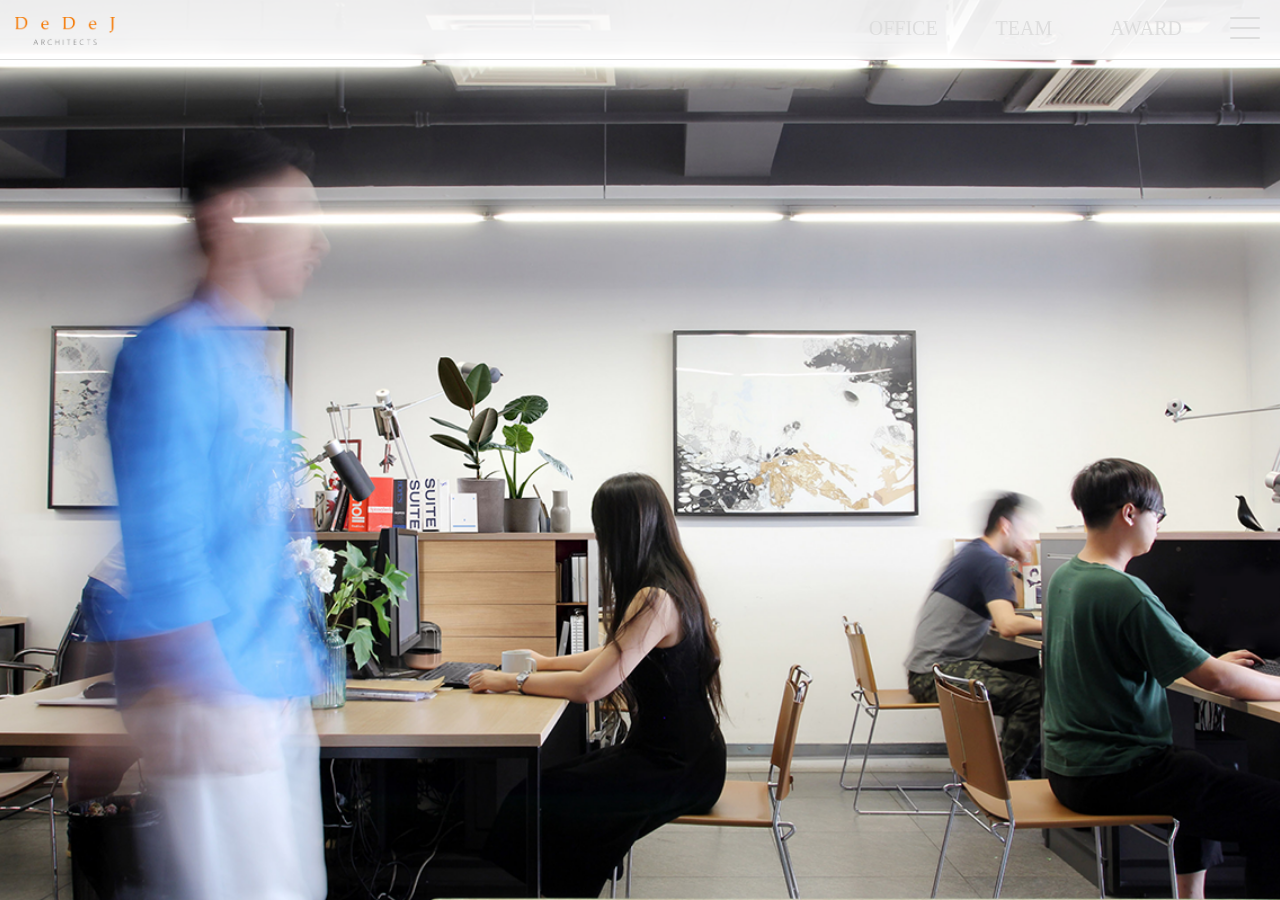
<file: html/character/html/character.html>
<!DOCTYPE html>
<html>
	<head>
		<title>DeDeJ architects</title>
		<meta charset="UTF-8">
		<meta http-equiv="X-UA-Compatible" content="text/html; charset=utf-8">
		<meta name="description" content="规划,景观,建筑设计" />
  		<meta name="keywords" content="美国DeDe,规划,景观,建筑设代码" />
  		<meta name="viewport" content="width=device-width, initial-scale=1">
  		<meta name="renderer" content="webkit">
  		<meta http-equiv="Cache-Control" content="no-siteapp" />
  		<meta name="apple-mobile-web-app-title" content="dedej" />
		<link rel="stylesheet" href="../css/bootstrap.min.css">
    	<link rel="stylesheet" href="../css/animate.css">
    	<link rel="stylesheet" href="../css/index.css"/>
    	<link rel="stylesheet" href="../css/swiper.min.css"/>
    	<link rel="stylesheet" href="../css/lightbox.min.css"/>
    	<style type="text/css">
    		.banner_slide {
				position: relative;
			}
    		.banner_slide .banner-pagination {
				height: 16px;
			    overflow: hidden;
			    position: absolute;
			    left: 15px;
			    bottom: 3%;
			    z-index: 1;
			}
			.swiper-pagination-bullet {
			    cursor: pointer;
			    width: 3em;
			    height: 2px;
			    background: #d2d3d0;
			    opacity: 1;
			    filter: alpha(opacity=100);
			    float: left;
			    margin: 0 .5em;
			    border-radius: 1px;
			}
			.swiper-pagination-bullet-active {
				background: #f57800;
			}

    	</style>
	</head>
	<body class="bg-box">
		<!--navigation-->
		<div class="navigationbar navbar-fixed-top white" id="navBar" style="    background: transparent;">
			<div class="container-fluid">
				<div class="row">
	                <div class="col-md-12 character-hover">
	                	<a href="../../../index.html" class="logo pull-left" style="width:100px;padding-top:17px;margin-top:0"><img src="../images/logo.png" class="img-responsive" style="width:auto;height:auto"/></a>
		                <ul class="navbar-nav navbar-right">
	                		<li><a href="#office" target="_self">OFFICE</a></li>
	                		<li><a href="#team" >TEAM</a></li>
	                		<li><a href="#awards" >AWARD</a></li>
	                		<li><a id="nav-toggle" class="nav_slide_button pull-right" href="#"><span></span></a></li>
		                </ul>  
	                </div>
				</div>
           	</div>
           	<div class="row">
              	<nav class="pull" style="display: none;">
	           		<ul class="nav nav-pills">
		              	<li><a href="../../search.html" class="glyphicon glyphicon-search"></a></li>
		              	<li role="presentation"><a href="../../project.html">项目</a></li>
		              	<li role="presentation"><a href="../../concept.html">概念</a></li>
		              	<li role="presentation"><a href=".././news.html">行动</a></li>
		              	<!-- <li role="presentation"><a href="character.html">关于</a></li> -->
		              	<li role="presentation"><a href="../../contact.html">联系</a></li>
		              	<li role="presentation"><a href="#">EN</a></li>
		            </ul>
		        </nav>
           	</div>	 	
		</div>
		<!--swiper-->
		<div class="swiper-container swiper_wrap">
	        <div class="swiper-wrapper">
	            <div class="swiper-slide"></div>
	            <div class="swiper-slide office" id="office">
	            	<div class="wrapper">
	            		<div class="container-fluid none">
							<div class="row">
								<div class="col-xs-6 pull-right h50 none swiper-container banner_slide" style="width: 50%;visibility:hidden;">
									<div class="swiper-wrapper">
					                    <div class="swiper-slide">
					                    	<img src="../images/character2.png" class="img-responsive"/>
					                    </div>
					                    <div class="swiper-slide">
					                    	<img src="../images/character2.png" class="img-responsive"/>
					                    </div>
					                    <div class="swiper-slide">
					                    	<img src="../images/character2.png" class="img-responsive"/>
					                    </div>
					                    <div class="swiper-slide">
					                    	<img src="../images/character2.png" class="img-responsive"/>
					                    </div>
									</div>
									<!--<div class="swiper-button-prev banner-left"></div>
									<div class="swiper-button-next banner-right"></div>-->
					                <div class="swiper-pagination banner-pagination"></div>
								</div>	
							</div>
							<div class="row">
								<div class="col-xs-6 pull-left h50 none text" style="background:rgba(255,255,255,0.9);padding: 30px;">
									<h2 style="padding: 0 0 20px 0;">DeDeJ Architects</h2>
									<p>We developed a website with lots of animations and all Olympic sports for project for ZH OURO. The spread of this digital product is to present the medals of the winning countries and a comparison with Brazil, the host country of the Olympic Games Rio 2016.</p>
									<p>Sonder 6 is an endless runner game with engaging visuals & immersive music. The goal of the game is simple: Tap to Rotate and Hold to Speed Up in order to go through as many gates as possible. Beat your friends’ scores and show them who the best player is. How far will You go?</p>
								</div>
							</div>
						</div>
	            	</div>
	            </div>
	            <div class="swiper-slide team" id="team">
	            	<div class="wrapper">
	            		<div class="item2">
							<div class="container-fluid none">
								<div class="col-xs-6 pull-right none" data-scroll-reveal="wait 0.2s, then enter right and move 40px over 2s">
									<div class="text" id="people-text">
										<!--定位一个关闭按钮-->
										<span id="del"></span>
										<h3>Architects</h3>
										<h2>Wu Moumou</h2>
										<ul>
											<li>Wu Moumou</li>
											<li>Beijing. CHINA</li>
											<li></li>
											<li>2016</li>
											<li>CHINA Beijing Chaowai SOHO</li>
											<li>project project project project project</li>
											<li>2016 CHINA Beijing Chaowai SOHO</li>
										</ul>
									</div>
								</div>
								
								<div class="col-xs-6 pull-left none" id="people">
									<ul>
										<li data-id='1' data-scroll-reveal="wait 0.9s, then enter left and move 40px over 2s"><img src="../images/people_01.png" class="img-responsive"/></li>
										<li data-id='1' data-scroll-reveal="wait 0.8s, then enter left and move 40px over 2s"><img src="../images/people_02.png" class="img-responsive"/></li>
										<li data-id='1' data-scroll-reveal="wait 0.7s, then enter left and move 40px over 2s"><img src="../images/people_03.png" class="img-responsive"/></li>
										<li data-id='1' data-scroll-reveal="wait 0.6s, then enter left and move 40px over 2s"><img src="../images/people_04.png" class="img-responsive"/></li>
										<li style="background:#ccc;" data-scroll-reveal="wait 0.5s, then enter left and move 40px over 2s"></li>
										<li data-id='2' data-scroll-reveal="wait 0.4s, then enter left and move 40px over 2s"><img src="../images/people_06.png" class="img-responsive"/></li>
										<li data-id='2' data-scroll-reveal="wait 0.3s, then enter left and move 40px over 2s"><img src="../images/people_07.png" class="img-responsive"/></li>
										<li data-id='2' data-scroll-reveal="wait 0.2s, then enter left and move 40px over 2s"><img src="../images/people_08.png" class="img-responsive"/></li>
										<li class="last" data-scroll-reveal="wait 0.1s, then enter left and move 40px over 2s"><img src="../images/people_09.png" class="img-responsive"/></li>
									</ul>
									<div id="show"></div>
								</div>
							</div>
						</div>
	            	</div>
	            </div>
	            <div class="swiper-slide awards" id="awards">
	            	<div class="wrapper">
	            		<div class="container-fluid none">
	            			<div class="row">
	            				<div class="col-xs-12 h50" style="background: #fff;padding-top:55px;">
	            					<h3 style="padding-left: 15px;"></h3>
		            				<table border="0" cellspacing="0" cellpadding="0" >
										<thead data-scroll-reveal="wait 0.2s, then enter bottom and move 20px over 2s">
											<tr>
												<th>YEAR</th>
												<th>Projects</th>
												<th>AWARD TITLE</th>
											</tr>
										</thead>
										<tbody>
											<tr data-scroll-reveal="wait 0.2s, then enter bottom and move 20px over 2s">
												<td>2016</td>
												<td>Beijing Capital International Airport Terminal Three former Landscape and Urban Planning</td>
												<td>Design Excellence Award</td>
											</tr>
											<tr data-scroll-reveal="wait 0.2s, then enter bottom and move 20px over 2s">
												<td>2016</td>
												<td>Beijing Capital International Airport Terminal Three former Landscape and Urban Planning</td>
												<td>Design Excellence Award</td>
											</tr>
											<tr data-scroll-reveal="wait 0.2s, then enter bottom and move 20px over 2s">
												<td>2016</td>
												<td>Beijing Capital International Airport Terminal Three former Landscape and Urban Planning</td>
												<td>Design Excellence Award</td>
											</tr>
											<tr data-scroll-reveal="wait 0.2s, then enter bottom and move 20px over 2s">
												<td>2016</td>
												<td>Beijing Capital International Airport Terminal Three former Landscape and Urban Planning</td>
												<td>Design Excellence Award</td>
											</tr>
											<tr data-scroll-reveal="wait 0.2s, then enter bottom and move 20px over 2s">
												<td>2016</td>
												<td>Beijing Capital International Airport Terminal Three former Landscape and Urban Planning</td>
												<td>Design Excellence Award</td>
											</tr>
											<tr></tr>
										</tbody>
									</table>
									<div class="team-down" style="bottom:6%">
					                    <a href="#concept" title="Go down" class="down">
					                    	<i class="fa fa-angle-down"></i>
					                    </a>
					                    <img src="../../../images/icon/slidedown.svg" alt="" style="width:20px;height:20px;">
						           	</div>
		            			</div>
	            			</div>
	            			<div class="row">
	            				<div class="col-xs-12">
	            					<footer>
		            					<div class="addres-wrap">
											<div class="logo w25" data-scroll-reveal="wait 0.4s, then enter left and move 40px over 2s">
												<img src="../images/logo.png"/>
											</div>
											<div class="addres w25" data-scroll-reveal="wait 0.3s, then enter left and move 40px over 2s">
								    			<h3>Address</h3>
								    			<p>1608 Tower B, SOHO Shangd North Tower, No.8 Dongdaqi Road, Chaoyang District, Beijing, CHINA</p>
								    		</div>
								    		<div class="contact w25" data-scroll-reveal="wait 0.2s, then enter left and move 40px over 2s">
								    			<h3>Contact</h3>
								    			<ul>
								    				<li>T    +86 10 5900 5237</li>
								    				<li>F    +86 10 5900 5136</li>
								    				<li>E    dedej@vip.sina.com</li>
								    			</ul>
								    		</div>
								    		<div class="share w25" data-scroll-reveal="wait 0.1s, then enter left and move 40px over 2s">
								    			<h3>Share</h3>
								    			<ul>
								    				<li class="o"></li>
								    				<li class="f"></li>
								    				<li class="wx"></li>
								    				<li class="xl"></li>
								    				<li class="mail"></li>
								    			</ul>
								    		</div>
										</div>
										<div class="copyright">
											Copyright © DeDeJ Architects
										</div>
		            				</footer>
	            				</div>
	            			</div>
	            		</div>
	            	</div>
	            </div>
	        </div>
	    </div>
	
		
		<script src="../js/jquery-1.11.0.js"></script>
	    <script src="../js/wow.min.js"></script>
	    <script src="../js/lightbox.min.js"></script>
	    <script src="../js/jquery.nicescroll.min.js"></script>
	    <script src="../js/swiper.jquery.min.js"></script>
	    <script src="../js/index.js"></script>
	    <script type="text/javascript">

			if( $(window).width()<640 ){
				$('.banner .pull-right img').attr('src','../images/m-character2.png');
			}else{
				$('#people img').click(function(){
					$('#show').show(500).html($(this).parent().html());
					$('#people-text').show(500);
					if( $(this).parent().attr('data-id') == 1){
						$('#show').css({
							'left':0,
							'bottom':0,
							'right':'',
							'top':''
						})
					}else{
						$('#show').css({
							'right':0,
							'top':0,
							'left':'',
							'bottom':''
						})
					}
				});
			}
			$('#del').click(function(){
				$('#people-text').hide(500);
				$('#show').hide(500);
			})
			
			
			
			
			
		</script>
	</body>
</html>
</file>
<file: html/character/css/index.css>
@font-face {
	font-family: 'GothamBook', 'SourceHanSansCN-Normal';
	src: url('../fonts/GothamBook.otf') format('otf');
	src: url('../fonts/SourceHanSansCN-Normal.otf') format('otf');
	font-weight: normal;
}

@font-face {font-family: "iconfont";
  src: url('../fonts/iconfont.eot?t=1479093600906'); /* IE9*/
  src: url('../fonts/iconfont.eot?t=1479093600906#iefix') format('embedded-opentype'), /* IE6-IE8 */
  url('../fonts/iconfont.woff?t=1479093600906') format('woff'), /* chrome, firefox */
  url('../fonts/iconfont.ttf?t=1479093600906') format('truetype'), /* chrome, firefox, opera, Safari, Android, iOS 4.2+*/
  url('../fonts/iconfont.svg?t=1479093600906#iconfont') format('svg'); /* iOS 4.1- */
}

.iconfont {
  font-family:"iconfont" !important;
  font-size:16px;
  font-style:normal;
  -webkit-font-smoothing: antialiased;
  -webkit-text-stroke-width: 0.2px;
  -moz-osx-font-smoothing: grayscale;
}

.icon-instagram:before { content: "\e606"; }

.icon-facebook2:before { content: "\e607"; }

.icon-facebook:before { content: "\e608"; }

.icon-dedej:before { content: "\e609"; }

.icon-caidan:before { content: "\e60a"; }

.icon-cuowu:before { content: "\e60b"; }

.icon-fenxiang:before { content: "\e60c"; }

.icon-fangda:before { content: "\e60d"; }

.icon-goumai:before { content: "\e60e"; }

.icon-jingdong:before { content: "\e60f"; }

.icon-liuyan:before { content: "\e610"; }

.icon-lunbomaodian:before { content: "\e611"; }

.icon-shangchuan:before { content: "\e612"; }

.icon-sousuo:before { content: "\e613"; }

.icon-taobao:before { content: "\e614"; }

.icon-tianmao:before { content: "\e615"; }

.icon-weibo2:before { content: "\e616"; }

.icon-weibo:before { content: "\e617"; }

.icon-weixin:before { content: "\e618"; }

.icon-weixin2:before { content: "\e619"; }

.icon-xiahua:before { content: "\e61a"; }

.icon-yamaxun:before { content: "\e61b"; }

.icon-you:before { content: "\e61c"; }

.icon-youxiang:before { content: "\e61d"; }

.icon-yingwen:before { content: "\e61e"; }

.icon-zuo:before { content: "\e61f"; }

.icon-zhongwen:before { content: "\e620"; }


html,
body {
	font-family: 'GothamBook', 'SourceHanSansCN-Normal';
	overflow-x: hidden;
	position: relative;
	height: 100%;
}
.swiper-container {
    width: 100%;
    height: 100%;
}
ol, ul {
    margin: 0;
    padding: 0;
    list-style: none;
}
.img-responsive {
	width: 100%;
	height: 100%;
}
.none {
	padding: 0;
}
.h30 {
	height: 30vh;
}
.h50 {
	height: 50vh;
}
.h100 {
	height: 100vh;
}
.h70 {
	height: 70vh;
}
.border {
	border-right: 1px solid #fff;
}
.wrapper {
	/*padding-top: 60px;*/
}
p {
	word-wrap: break-word;
	word-break: break-all;
}
.bgBox {
	width: 100%;
	background-repeat: no-repeat;
    background-position: left top;
    background-size:cover;
}
.newThirdTop {
	background: url(../images/third-top.png);
	width: 100%;
	background-repeat: no-repeat;
    background-position: left top;
    background-size:cover;
}
.newThirdmini {
	background: url(../images/mini.png);
	width: 100%;
	background-repeat: no-repeat;
    background-position: left top;
    background-size:cover;
}
.newThirdleft {
	background: url(../images/left1_01.png);
	width: 100%;
	background-repeat: no-repeat;
    background-position: left top;
    background-size:cover;
}
.newThirdright {
	background: url(../images/thirdright.png);
	width: 100%;
	background-repeat: no-repeat;
    background-position: left top;
    background-size:cover;
}
a {
	color: #ddd;
	text-decoration: none;
}
a:hover, a:focus {
    color: #f57800;
    text-decoration: none;
}

/*navigation*/
.navigationbar {
	background: transparent;
	border-bottom: 1px solid #ddd;
	height: 60px;
}
.white {
	background: #fff;
}
.modified {
	background: #000;
	transition: all 1s;
}
.navigationbar.active{
    background:#fff
    transition: all 1s;
}
.logo {
	width: 170px;
    height: 40px;
    margin-top: 10px;
    margin-bottom: 10px;
}
#nav-toggle {
	cursor: pointer;
	padding: 10px 35px 16px 0px;
	position: absolute;
	right: 15px;
	top: 17px;
	bottom: 17px;
}
#nav-toggle span,
#nav-toggle span:before,
#nav-toggle span:after {
	cursor: pointer;
	border-radius: 1px;
	-moz-border-radius: 1px;
	-webkit-border-radius: 1px;
	-o-border-radius: 1px;
	height: 2px;
	width: 30px;
	background: #ddd;
	position: absolute;
	display: block;
	content: '';
}
#nav-toggle span:before {
	top: -10px;
}
#nav-toggle span:after {
	bottom: -10px;
}

#nav-toggle span,
#nav-toggle span:before,
#nav-toggle span:after {
	transition: all 500ms ease-in-out;
	-webkit-transition: all 500ms ease-in-out;
	-moz-transition: all 500ms ease-in-out;
	-o-transition: all 500ms ease-in-out;
}
#nav-toggle.active span {
	background-color: transparent;
}
#nav-toggle.active span:before,
#nav-toggle.active span:after {
	top: 1px;
}
#nav-toggle.active span:before {
	transform: rotate(45deg);
	-webkit-transform: rotate(45deg);
	-ms-transform: rotate(45deg);
}
#nav-toggle.active span:after {
	transform: translateY(-10px) rotate(-45deg);
	-webkit-transform: translateY(-10px) rotate(-45deg);
	-ms-transform: translateY(-10px) rotate(-45deg);
	top: 10px;
}
.navbar-nav li {
    padding: 18px 40px 16px 18px;
}
.navbar-nav li a {
    font-size: 20px;
    text-decoration: none;
}
.thirdShow{
	display: none;
}
.thirdShow li {
	padding: 12px 0;
}
.thirdShow li a {
	font-size: 14px;
}
.active {
	color: #f57800;
}
.nav-pills{
	border-top: 1px solid #ddd;
}
.nav li {
	width: 100%;
	text-align: center;
	background: #000;
	border-bottom: 1px solid #ddd;
}
.nav-pills>li>a {
	border-radius: 0px;
	font-size: 20px;
}
.nav-pills>li>a:hover {
	color: #f57800;
	background: transparent;
}
.menu-search-input {
	display: inline-block;
    background: 0 0;
    border: none;
    color: #fff;
    padding-left: 20px;
    box-sizing: border-box;
    width: 0;
    transition: all .3s ease-in-out;
}
.menu-search-hover {
	
    width: 150px;
    background: #fff;
    transition: all .5s ease-in-out;
}
.menu-search {
	font-size: 20px;
    position: absolute;
    left: 49%;
    top: 25%;
}
/*project*/
.slide_banner {
	position: relative;
}
.slide_banner .slide-pagination {
	height: 16px;
    overflow: hidden;
    position: absolute;
    left: 1%;
    bottom: 3%;
    z-index: 1;
}
.swiper-pagination-bullet {
    cursor: pointer;
    width: 3em;
    height: 1px;
    background: #fff;
    opacity: 1;
    filter: alpha(opacity=100);
    float: left;
    margin: 0 .5em;
    border-radius: 0;
}
.swiper-pagination-bullet-active {
	background: #f57800;
}
.font-animate {
	position: absolute;
    left: 15px;
    top: 50%;
    color: #fff;
}
.button-down {
	position: absolute;
	left: 50%;
	z-index: 1;
	font-size: 20px;
	bottom: 3%;
}
.down {
	font-size: 30px;
	color: #fff;
}
.down:hover {
	color: #f57800;
}
/*concept*/
.img-box {
	height: 50vh;
	position: relative;
	overflow: hidden;
	border-bottom: 1px solid #fff;
}
.describe {
	position: absolute;
	left: 0;
	bottom: 0;
	color: #fff;
	padding-left: 30px;
	height: 50%;
}
.describe-left {
	left: 5%;
}
.describe-right {
	left: 5%;
}
.describe:hover {
	color: #f57800;
	transition: all 1s;
	background: #fff;
}
/*new*/
.newsCon {
	position: relative;
}
.font-list {
	color: #fff;
	position: absolute;
	left: 0;
	top: 0;
	padding: 30px;	
	height: 100%;
}
.font-list h3 {
	margin-bottom: 15%;
}
.grey {
	background: #ddd;
	border-bottom: 1px solid #fff;
}
.grey:hover {
	color: #f57800;
	transition: all 0.5s;
	background: rgba(255,255,255,1); 
}
.font-list:hover {
	color: #f57800;
	transition: all 1s;
	background: rgba(255,255,255,1); 
}
/*about*/
.about {
	height: 100%;
	position: relative;
}
.about_slide .about-pagination {
	height: 16px;
    overflow: hidden;
    position: absolute;
    left: 1%;
    bottom: 3%;
    z-index: 1;
}
.fontHover:hover {
	left: 0;
	height: 50%;
	padding-left: 15px;
	background: #fff;
	color: #f57800;
}
/*footer*/
.map {
	background: url(../images/map.png);
	background-repeat: no-repeat;
    background-position: center;
    background-size: 100% 100%;
}
footer{
	height:50vh;
	background:#000;
	color:#fff;
}
.addres-wrap{
	overflow:hidden;
}
.addres-wrap .w25{
	width:25%;
	height:100%;
	float:left;
	margin: 3% 0 2%;
}
.addres-wrap .logo img{
	width:55%;
	padding-left:15px;
}
.addres-wrap h3{
	margin-top: 0;
	font-size:34px;
	margin-bottom:10%;
}
.addres-wrap p{
	width:80%;
	line-height:22px;
}
.addres-wrap .share ul li{
	width: 25px;
    height: 25px;
    margin-right: 7%;
    float:left;
    cursor:pointer;
}
.shareIcon {
	font-size: 20px;
	font-weight: 0;
}
/*.addres-wrap .share ul li.o{
	background:url(../images/Share.png) no-repeat 0 0;
	background-size:700%;
}
.addres-wrap .share ul li.f{
	background:url(../images/Share.png) no-repeat -38px 0;
	background-size:700%;
}
.addres-wrap .share ul li.wx{
	background:url(../images/Share.png) no-repeat -75px 0;
	background-size:700%;
}
.addres-wrap .share ul li.xl{
	background:url(../images/Share.png) no-repeat -113px 0;
	background-size:700%;
}
.addres-wrap .share ul li.mail{
	background:url(../images/Share.png) no-repeat -152px 0;
	background-size:700%;
}*/
.copyright{
	text-align:center;
	font-size:20px;
}
/*project.html*/
.custom-form-control {
	border-radius: 0;
}

.single-item {
	border-bottom: 1px solid #ddd;
	height: 33.33%;
}
.img-thumbnail {
	border-radius: 0;
	padding: 0;
	margin: 4px;
}
.imgBox {
	position: relative;
}
.fontBox {
	opacity: 0;
	color: #f57800;
	position: absolute;
	left: 0;
	bottom: 0;
	height: 17%;
	padding: 20px 45px;
}
.fontBox:hover {
	opacity: 1;
	color: #f57800;
	background: #fff;
	transition: all 1s; 
	height: 50%;
}
.hoverSmall:hover {
	height: 100%;
	width: 100%;
}
/*contact.html*/
.careers-wrap {
	padding-top: 25px;
}
.careers-wrap li input,textarea,button {
	width: 100%;
	margin-bottom: 10px;
	font-size:14px;
	border:1px solid #949494;
	padding:5px 5px 5px 14px;
}
.careers-wrap textarea{
	height:60px;
}
.careers-wrap button{
	height:48px;
	border:1px solid #949494;
	background:#fff url(../images/careers-btn.png) no-repeat 184px -62px;
	cursor:pointer;
}
.careers-wrap input,textarea.active{
	border:1px solid #f97602;
}
.careers-wrap button.active{
	border:1px solid #f97602;
	color:#f97602;
	background:#fff url(../images/careers-btn.png) no-repeat 184px 11px;
}
.file{
	height: 32px;
    position: relative;
    border: 1px solid #949494;
    color: #999;
    margin-bottom: 10px;
    padding:5px 5px 5px 14px;
}
.file input{
    overflow: hidden;
    position: absolute;
    left: 0;
    top: -5px;
    opacity: 0;
    filter: alpha(opacity=0);
    cursor: pointer;
}

/*character.html*/
.bg-box{
	background: url(../images/office1.png) no-repeat center center;
    -webkit-background-size: cover;
    -moz-background-size: cover;
    -o-background-size: cover;
    background-size: cover;
    background-attachment: fixed;
}
.item2{
	height:100%;
	width:100%;
	background:#fff;
}
.item2 .left{
	width:50%;
	height:100%;
	float:left;
	background:#fff;
	position:relative;
}
.item2 .left ul{
	height:100%;
	width:100%;
}
.item2 .left li{
	width:33.3333%;
	height:33.3333%;
	float:left;
	cursor: pointer;
}
.item2 .left li.last{
	background:url(../images/downNone_10.png) no-repeat;
	background-size:100% 100%;
}
.item2 .left li img{
	width:100%;
	height:100%;
	cursor:pointer;
}
#show{
	position:absolute;
	width:66.66%;
	height:66.66%;
	display:none;
}
#show img{
	width:100%;
	height:100%;
}
.item2 .pull-right {
	height:100vh;
	background:#fff url(../images/character-people.png) no-repeat;
	background-size:100%;
}
.item2 .pull-left ul{
	height:100vh;
}
.item2 .pull-left ul li {
	width: 33.33%;
	height: 33.33%;
	float: left;
}
.item2 .pull-right .text{
	display:none;
	width:100%;
	height:100%;
	background:#fff;
	color:#f57800;
	padding-left:10%;
}
.item2 .pull-right .text h3{
	font-size:16px;
	padding-top:10%;
	margin: 0;
}
.item2 .pull-right .text h2{
	font-size:26px;
	padding-top:5%;
}
.item2 .pull-right .text ul{
	padding-top:30%;
}
.item2 .pull-right .text li{
	line-height:20px;
	height:20px;
}
.item2 .pull-right .text span{
	position:absolute;
	top:5%;
	right:5%;
	width:50px;
	height:50px;
	background:url(../images/gb.png) no-repeat;
	cursor:pointer;
}
.table{
	/*width:96%;*/
	width:100%;
	background:#fff;
	height:auto;
	padding:50px 2%;
	margin:0;
}
table{
	text-align:left;
	width:100%;
	border-collapse:collapse;
	border-spacing:1;
	border-spacing:0;
	border:none;
}
th{
	border-bottom:none;
	padding:0 15px;
	font-weight:100;
	color:#d2d2d2;
}
table td{
	padding:10px 15px;
	color:#5a5a5a;
}
tr{
	height:20px;
}
tbody tr{
	border-bottom:1px solid #d2d2d2;
}
tbody tr:nth-last-of-type(1){
	position: relative;
}
.team-down {
	position: absolute;
	left: 50%;
	bottom: 10%;
}


/*Media Query*/
@media only screen and (min-width: 100px) and (max-width: 640px) {
	.logo {
		width: 130px;
		transition: all;
	}
	.navbar-nav li {
	    float: left;
	    padding: 18px 6px;
	}
	.navbar-nav li a{
		font-size: 14px;
	}
	.search-wrapper.active .input-holder {width:200px;}
	
	.slide_banner .slide-pagination {
	    left: 5%;
	}
	.describe-left {
		left: 14%;
	}
	.describe-right {
		left: 9%;
	}
	.section-title {
		margin-bottom: 10px;
	}
	.searchBox {
		padding-bottom: 10px;
		border-bottom: 1px solid #ccc;
	}
	.addres-wrap{
		height:75%;
	}
	.addres-wrap .w25{
		float:none;
		width:100%;
		height:25%;
		margin-top:3%;
	}
	.addres-wrap .logo{
		height:15%;
		margin-top:0;
		margin-bottom: 50px;
	}
	.addres-wrap .logo img{
		margin: 5% 0 0 4%;
		padding:0;
		width:45%;
	}
	.addres-wrap h3{
		margin:0 0 0 4%;
		float:left;
		width:25%;
		font-size:20px;
	}
	.addres-wrap p{
		float:left;
		width:70%;
		font-size:14px;
	}
	.addres-wrap ul{
		float:left;
		width:70%;
		font-size:14px;
	}
	.addres-wrap .share ul{
		height:100%;
	}
	.addres-wrap .share ul li{
		float: left;
	    width: 25px;
	    height: 25px;
	    margin-right: 7%;
	}
	.copyright{
		height:4%;
		font-size:14px;
	}
}

.character-hover{
	height: 59px;
}
.character-hover:hover{
	background: rgba(255,255,255,0.9);
}
</file>
